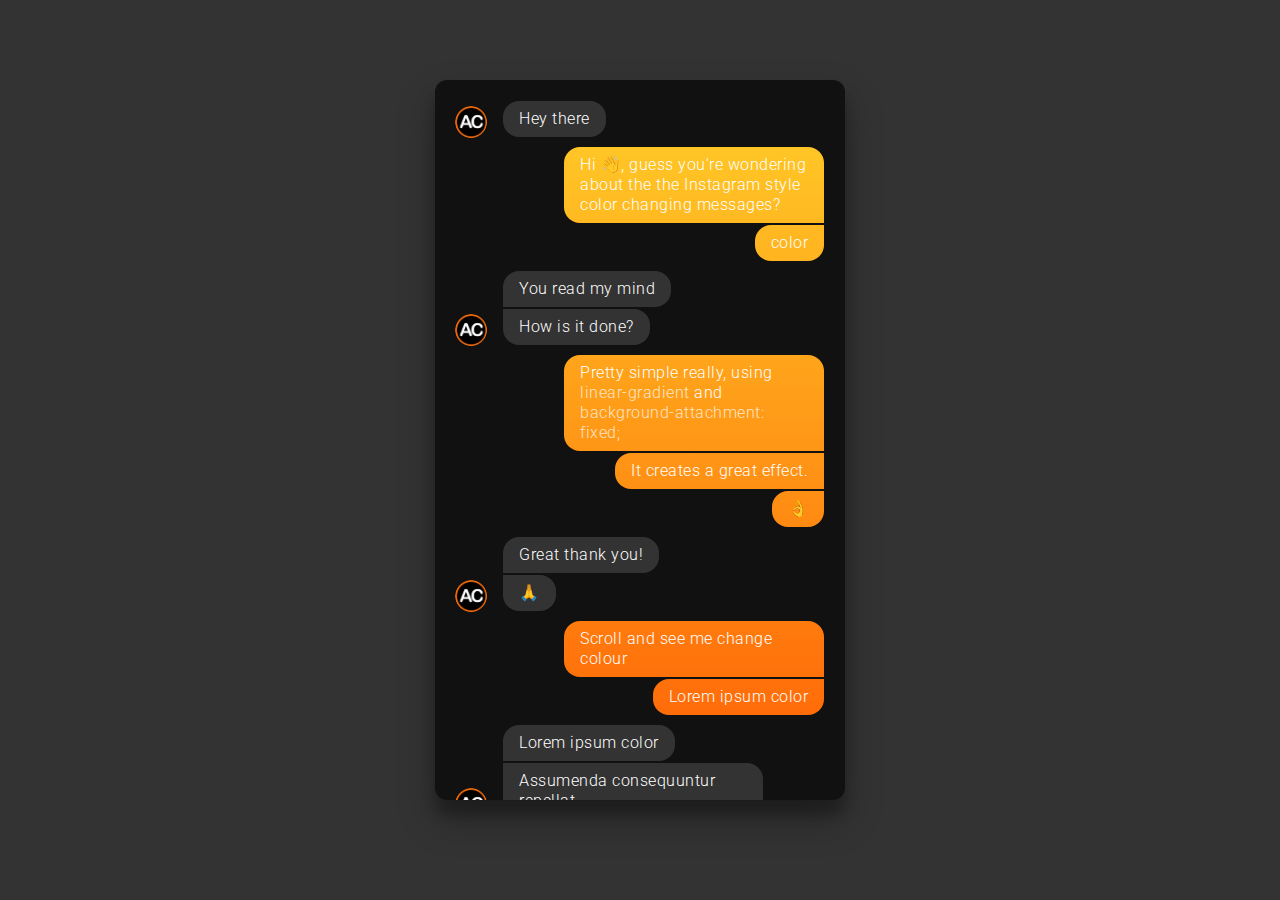
<file: messenger_style/Messenger_style_background.html>
<!DOCTYPE html>
<html lang="en">
<head>
    <meta charset="UTF-8">
    <meta name="viewport" content="width=device-width, initial-scale=1.0">
<title>Messenger Style Background Color</title>


<link rel="stylesheet" href="css/style.css">


</head>
<body>
<div class="phone" id="srcoll-1">
    <ul class="list">

        <li class="item item-left">
            <div class="avatar">
                <img src="AC-LOGO.png" class="avatar-img">
            </div>
            <div class="messages">
                <div class="message">
                    <div class="message-inner">
                        Hey there
                    </div>
                </div>
            </div>
        </li>

        <li class="item item-right">
            
            <div class="messages">
                <div class="message">
                    <div class="message-inner">
                        Hi 👋, guess you're wondering about the the Instagram style color changing messages?

                    </div>
                </div>
                <div class="message">
                    <div class="message-inner">
                        color
                    </div>
                </div>
            </div>
        </li>




        <li class="item item-left">
            <div class="avatar">
                <img src="AC-LOGO.png" class="avatar-img">
            </div>
            <div class="messages">
                <div class="message">
                    <div class="message-inner">
                        You read my mind
                    </div>
                </div>
                <div class="message">
                    <div class="message-inner">
                        How is it done?
                    </div>
                </div>
            </div>
        </li>

        <li class="item item-right">
            
            <div class="messages">
                <div class="message">
                    <div class="message-inner">
                        
                     Pretty simple really, using <code>linear-gradient</code> and <code>background-attachment: fixed;</code>

                    </div>
                </div>
                <div class="message">
                    <div class="message-inner">
                      
                     It creates a great effect.
                    </div>
                </div>
                <div class="message">
                    <div class="message-inner">
                        👌
                    </div>
                </div>
            </div>
        </li>


        <li class="item item-left">
            <div class="avatar">
                <img src="AC-LOGO.png" class="avatar-img">
            </div>
            <div class="messages">
                <div class="message">
                    <div class="message-inner">
                        Great thank you!
                    </div>
                </div>

                <div class="message">
                    <div class="message-inner">
                        🙏
                    </div>
                </div>

            </div>
        </li>

        <li class="item item-right">
            
            <div class="messages">
                <div class="message">
                    <div class="message-inner">
                       Scroll and see me change colour
                    </div>
                </div>
                <div class="message">
                    <div class="message-inner">
                        Lorem ipsum color
                    </div>
                </div>
            </div>
        </li>




        <li class="item item-left">
            <div class="avatar">
                <img src="AC-LOGO.png" class="avatar-img">
            </div>
            <div class="messages">
                <div class="message">
                    <div class="message-inner">
                        Lorem ipsum color
                    </div>
                </div>

                <div class="message">
                    <div class="message-inner">
                        Assumenda consequuntur repellat.
                    </div>
                </div>

            </div>
        </li>

        <li class="item item-right">
            
            <div class="messages">
                <div class="message">
                    <div class="message-inner">
                        Lorem ipsum dolor sit amet consectetur adipisicing elit.

                    </div>
                </div>
                <div class="message">
                    <div class="message-inner">
                        Lorem ipsum color
                    </div>
                </div>
                <div class="message">
                    <div class="message-inner">
                        Aspernatur molestias aliquid, quos error consequuntur veniam. Autem dolorum explicabo eum fugiat magni quo dolores distinctio, similique adipisci porro fuga reiciendis nulla. 

                    </div>
                </div>
            </div>
        </li>





        <li class="item item-left">
            <div class="avatar">
                <img src="AC-LOGO.png" class="avatar-img">
            </div>
            <div class="messages">
                <div class="message">
                    <div class="message-inner">
                        Maiores alias ipsam veniam repellendus voluptatem unde nam rem tenetur magni quis. Illo veniam itaque molestiae alias, fuga voluptatum autem quis nulla!

                    </div>
                </div>

            </div>
        </li>

        <li class="item item-right">
            
            <div class="messages">
                <div class="message">
                    <div class="message-inner">
                        Lorem ipsum dolor sit amet consectetur adipisicing elit.

                    </div>
                </div>
                <div class="message">
                    <div class="message-inner">
                        Dolor, blanditiis! Laudantium, laborum! Laboriosam nam alias quis cupiditate labore nisi aperiam, necessitatibus voluptas illum iure, maxime dolorem voluptatibus quaerat obcaecati natus?

                    </div>
                </div>
        
            </div>
        </li>



        <li class="item item-left">
            <div class="avatar">
                <img src="AC-LOGO.png" class="avatar-img">
            </div>
            <div class="messages">
                <div class="message">
                    <div class="message-inner">
                        Eaque tempora at totam! Id corporis blanditiis dicta neque non ex quasi provident exercitationem quidem voluptas itaque illum saepe, temporibus veritatis corrupti.

                    </div>
                </div>
                <div class="message">
                    <div class="message-inner">
                        Fugit officiis aut inventore voluptatem commodi repudiandae nobis voluptas reiciendis, facere, voluptatibus quos ipsam quaerat cumque odio animi corporis, labore dolore corrupti! 

                    </div>
                </div>

            </div>
        </li>

        <li class="item item-right">
            
            <div class="messages">
                <div class="message">
                    <div class="message-inner">
                        That's all folks!
                    </div>
                </div>
                <div class="message">
                    <div class="message-inner">
                        🐷
                    </div>
                </div>
        
            </div>
        </li>






    </ul>
</div>



</body>
</html>
</file>
<file: messenger_style/css/style.css>
@import url('https://fonts.googleapis.com/css2?family=Roboto:wght@300;400;500&display=swap');



#srcoll-1::-webkit-scrollbar
{
    width: 8px;
    background-color: none;
}
#srcoll-1::-webkit-scrollbar-thumb
{
    border-radius: 10px;
    box-shadow: 0 0 6px rgba(0,0,0,0.3);
    background-color: #777;
}
*,*::after,*::before
{
    box-sizing: border-box;
    font-family: 'Roboto', sans-serif;
}

html
{
    background: #333;
    height: 100%;
}

body
{
    -webkit-box-align: center;
    align-items: center;
    -webkit-box-pack: center;
    justify-content: center;
    display: -webkit-box;
    display: flex;
    height: 96%;
}

.phone
{
    background: #111;
    box-shadow: 0 19px 38px rgba(0,0,0,0.3),
    0 15px 12px rgba(0,0,0,0.22);
    height: 100%;
    max-height: 720px;
    max-width: 410px;
    overflow: hidden scroll;
    width: 100%;
    border-radius: 12px;
}
.list
{
    list-style:none;
    margin: 0;
    padding: 20px;
}
.item
{
    display: -webkit-box;
    display: flex;
    -webkit-box-align: end;
    align-items: flex-end;
}
.item + .item
{
    margin-top: 8px;
}

.avatar
{
    border-radius: 50%;
    overflow: hidden;
    flex-shrink: 0;
    -webkit-box-flex: 0;
    flex-grow: 0;
    height: 32px;
    width: 32px;
}
.avatar-img
{
    display: block;
    width: 100%;
}
.messages
{
    display: -webkit-box;
    display: flex;
    -webkit-box-orient: vertical;
    -webkit-box-direction: normal;
    flex-direction: column;
}

.message
{
    color:#fff;
    letter-spacing: 0.5px;
    line-height: 1.25;
    font-weight: 300;
    margin: 1px;
}

.message-inner
{
    background: #333;
    display: inline-block;
    max-width: 260px;
    padding: 8px 16px;
}

.item-left .message
{
    margin-left: 16px;
}
.item-left .message-inner
{
    border-radius: 0 16px 16px 0;
}
.item-left .message:first-child .message-inner
{
    border-top-left-radius: 16px;
}
.item-left .message:last-child .message-inner
{
    border-bottom-left-radius: 16px;
}
.item-right
{
    -webkit-box-pack: end;
    justify-content: flex-end;
}
code
{
    color: rgba(255,255,255,0.75);
}

.item-right .messages
{
    -webkit-box-align: end;
    align-items: flex-end;
}
.item-right .message-inner
{
    background-attachment: fixed;
    background-size: 100vw 100vh;
    border-radius: 16px 0 0 16px;
    background-color: rgb(240,29,106);
 /*   background-image: linear-gradient(
        rgb(0, 95, 255) 0%,
        rgb(146, 0, 255) 50%,
        rgb(255,46,25) 100%);



    background-color: rgb(26, 219, 91);
    background-image: linear-gradient(rgb(255, 210, 0) 0%, rgb(110, 223, 0) 50%, rgb(0, 223, 187) 100%);

 
 */   background-color: rgb(255, 156, 25);
    background-image: linear-gradient(rgb(255, 220, 45) 0%, rgb(255, 150, 22) 50%, rgb(255, 79, 0) 100%);



  

}
.item-right .message:first-child .message-inner
{
    border-top-right-radius: 16px;
}

.item-right .message:last-child .message-inner
{
    border-bottom-right-radius: 16px;
}
</file>
